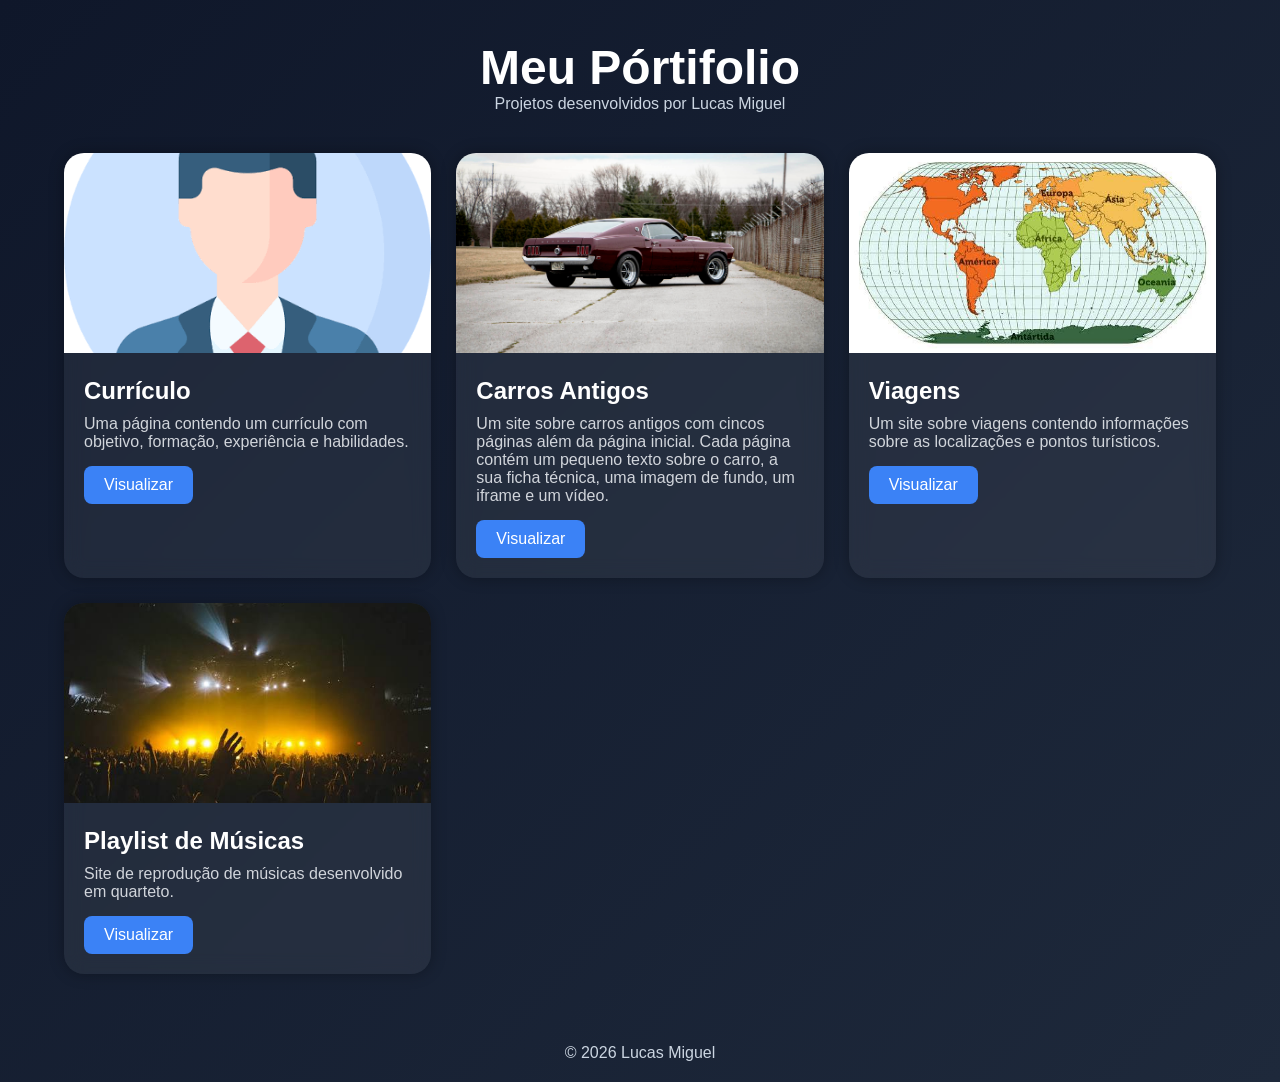
<file: index.html>
<!DOCTYPE html>
<html lang="pt-BR">
  <head>
     <meta charset="UTF-8">
     <meta name="viewport" content="width=device-width, initial-scale=1.0">
     <title>Pórtifolio de Lucas Miguel</title>
     <link rel="stylesheet" href="style.css">
  </head>
  <body>
    <header>
      <h1>Meu Pórtifolio</h1>
      <p>Projetos desenvolvidos por Lucas Miguel</p>
    </header>
    <section class="projetos">
        <div class="card">
          <img src="./curriculo/img/repositorio.png" alt="">
          <div class="info">
            <h2>Currículo</h2>
            <p>Uma página contendo um currículo com objetivo, formação, experiência e habilidades.</p>
            <a href="./curriculo/index.html">Visualizar</a>
          </div>
        </div>
      <div class="card">
          <img src="./carros antigos/carros antigos/img/mustang.img" alt="">
          <div class="info">
              <h2>Carros Antigos</h2>
              <p>Um site sobre carros antigos com cincos páginas além da página inicial. Cada página contém um pequeno texto sobre o carro, a sua ficha técnica, uma imagem de fundo, um iframe e um vídeo.</p>
              <a href="./carros antigos/carros antigos/index.html">Visualizar</a>
          </div>
      </div>
      <div class="card">
          <img src="./paises/paises/viagem/img/repositorio.jpg" alt="">
          <div class="info">
              <h2>Viagens</h2>
              <p>Um site sobre viagens contendo informações sobre as localizações e pontos turísticos.</p>
              <a href="./paises/paises/viagem/index.html">Visualizar</a>
          </div>
      </div>
      <div class="card">
          <img src="./Projeto-Playlist-de-Músicas-CSS-main/img/repositorio.jpg" alt="">
          <div class="info">
              <h2>Playlist de Músicas</h2>
              <p>Site de reprodução de músicas desenvolvido em quarteto.</p>
              <a href="./Projeto-Playlist-de-Músicas-CSS-main/index.html">Visualizar</a>
          </div>
      </div>
    </section>
    <footer>
      <p>© 2026 Lucas Miguel</p>
    </footer>
  </body>
</html>
</file>
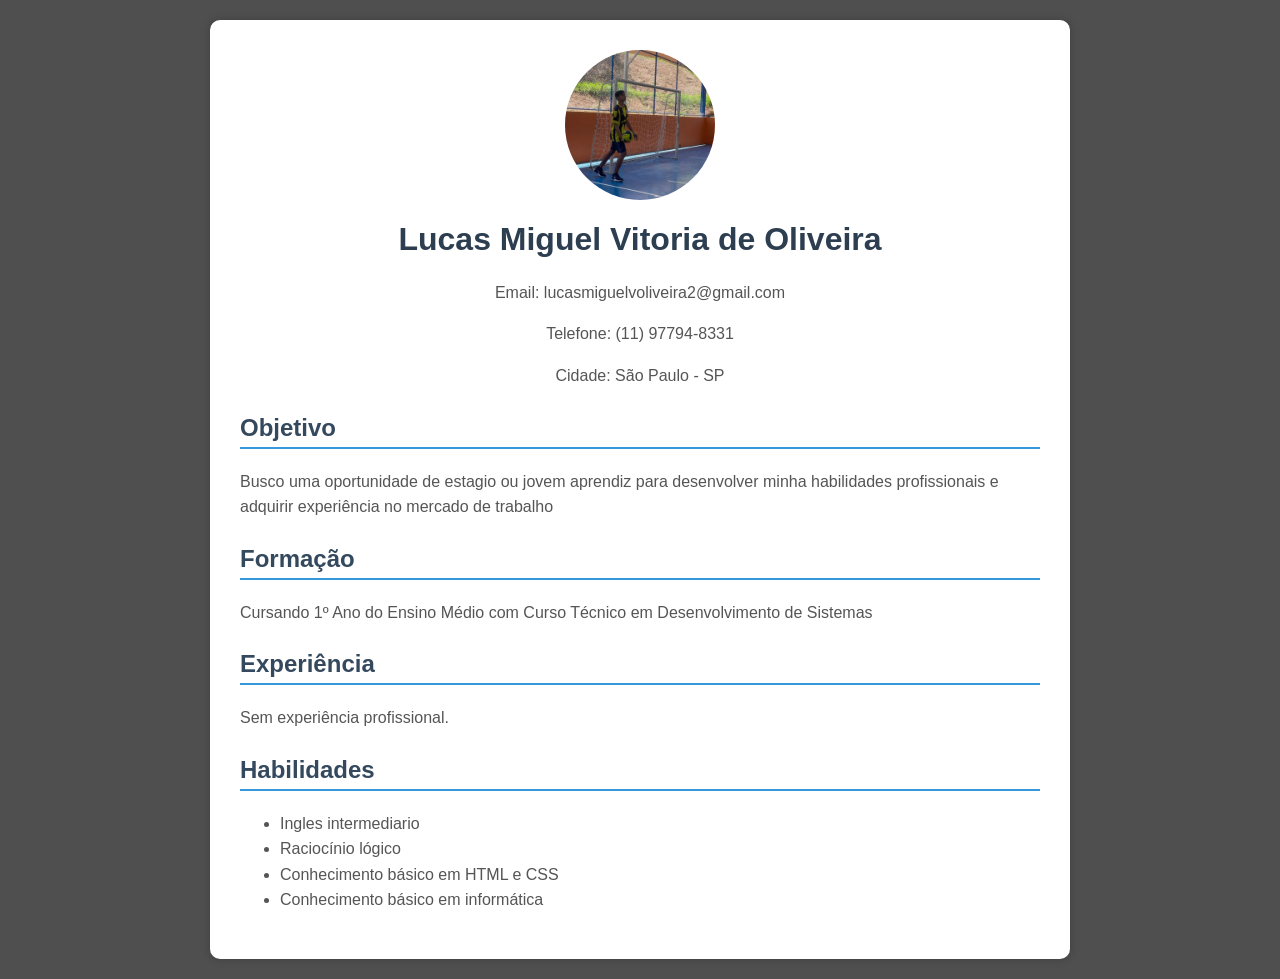
<file: curriculo/index.html>
<!DOCTYPE html>
<html lang="pt-BR">
<head>
  <meta charset="UTF-8">
  <meta name="viewport" content="width=device-width, initial-scale=1.0">
  <title>Currículo</title>
  <link rel="stylesheet" href="./css/style.css">
  <link rel="stylesheet" href="./css/lucas.css">
</head>
<body>
  <div class="curriculo">
    <img class="foto" src="./img/lucasimg.jpeg" alt="">
    <h1>Lucas Miguel Vitoria de Oliveira</h1>
    <div class="info">
      <p>Email: lucasmiguelvoliveira2@gmail.com</p>
      <p>Telefone: (11) 97794-8331</p>
      <p>Cidade: São Paulo - SP</p>
    </div>
    <h2>Objetivo</h2>
    <p>
      Busco uma oportunidade de estagio ou jovem aprendiz para desenvolver minha habilidades profissionais e adquirir experiência no mercado de trabalho
    </p>

    <h2>Formação</h2>
    <p>Cursando 1º Ano do Ensino Médio com Curso Técnico em Desenvolvimento de Sistemas</p>

    <h2>Experiência</h2>
    <p>Sem experiência profissional.</p>

    <h2>Habilidades</h2> 
    <ul>
      <li>Ingles intermediario</li>
      <li>Raciocínio lógico</li>
      <li>Conhecimento básico em HTML e CSS</li>
      <li>Conhecimento básico em informática</li>
    </ul>
  </div>
</body>
</html>
</html>
</file>
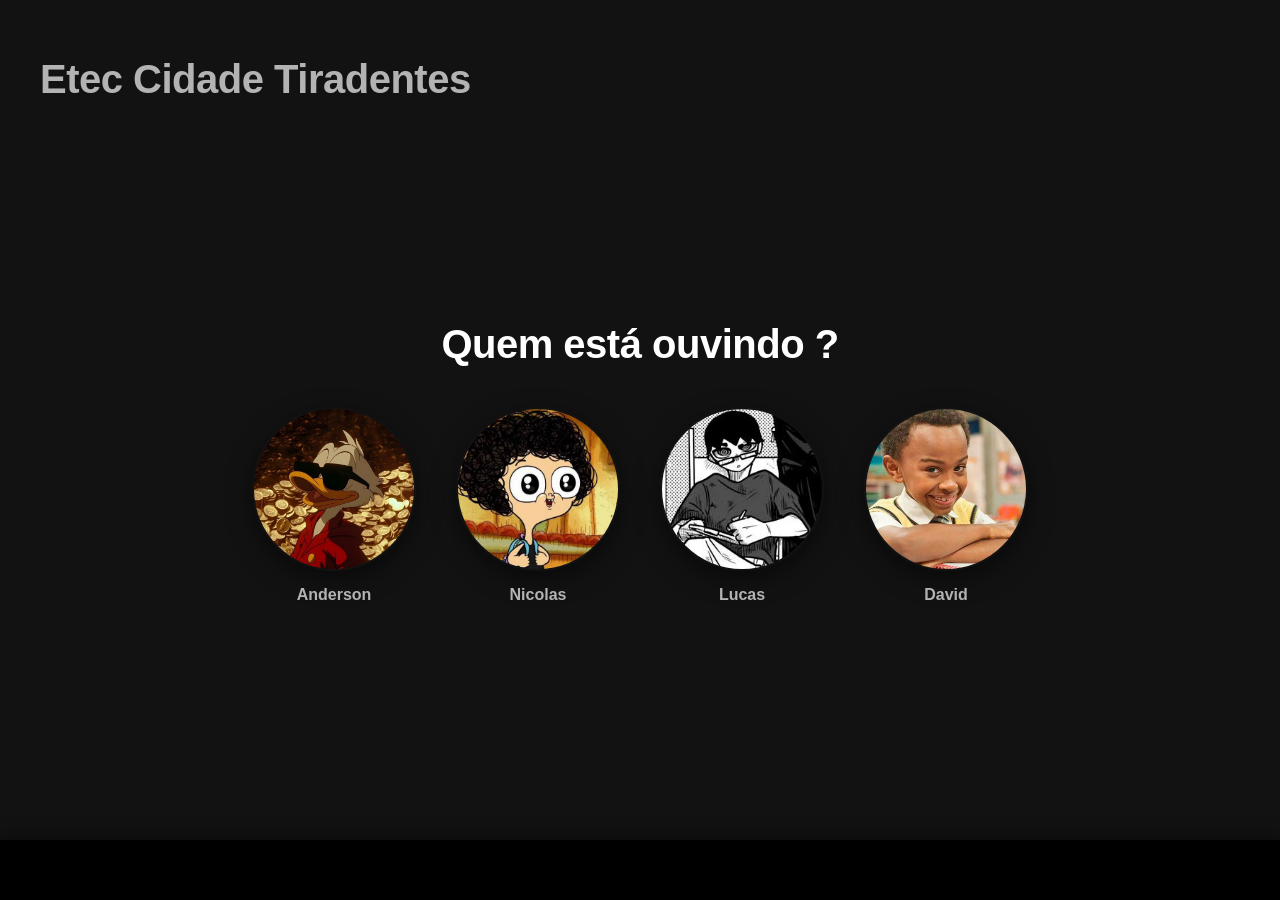
<file: Projeto-Playlist-de-Músicas-CSS-main/index.html>
<!DOCTYPE html>
<html lang="en">
<head>
    <link rel="stylesheet" href="./CSS/style da pagina index.css">
    <meta charset="UTF-8">
    <meta name="viewport" content="width=device-width, initial-scale=1.0">
    <title>Selecione o perfil</title>
</head>
<body>
    <div class="Etec">
    <h1>Etec Cidade Tiradentes</h1>
    </div>
    
           <h1>Quem está ouvindo ?</h1>
    <div class="seleção-perfil">

        <div class="perfils">
            <a href="./html/Anderson.html" class="perfil card">
                <div class="avatar">
                    <img src="./Foto Perfil/Perfil Anderson.jpg" alt="Anderson">
                </div>
                <span>Anderson</span>
            </a>
            
            <a href="./html/Nicolas.html" class="perfil card">
                <div class="avatar">
                    <img src="./Foto Perfil/Perfil Nicolas.webp" alt="Nicolas">
                </div>
                <span>Nicolas</span>
            </a>

            <a href="./html/Lucas.html" class="perfil card">
                <div class="avatar">
                    <img src="./Foto Perfil/Perfil Lucas.jpg" alt="Lucas">
                </div>
                <span>Lucas</span>
            </a>

            <a href="./html/David.html" class="perfil card">
                <div class="avatar">
                    <img src="./Foto Perfil/Perfil David.webp" alt="David">
                </div>
                <span>David</span>
            </a>
    </div>
    <div class="footer-barra">
    </div>
</body>
</html>
</file>
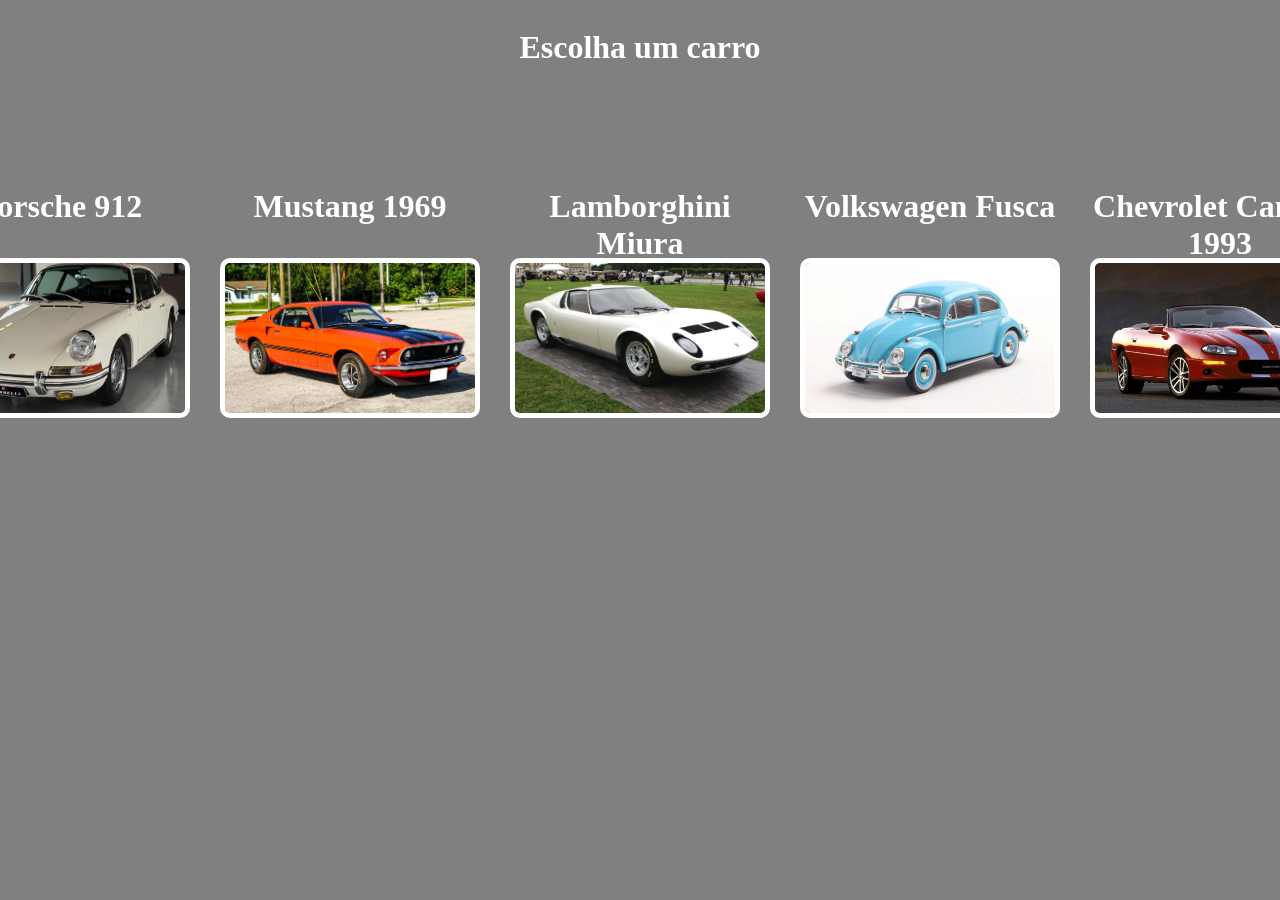
<file: carros antigos/carros antigos/index.html>
<!DOCTYPE html>
<html lang="en">
<head>
   <meta charset="UTF-8">
   <meta name="viewport" content="width=device-width, initial-scale=1.0">
   <title>Carros Antigos</title>
   <link rel="stylesheet" href="./css/style.css">
   <link rel="stylesheet" href="./css/index.css">
</head>
<body>
   <h1>Escolha um carro</h1>
   <div class="container">
     <div class="card">
       <h1>Porsche 912</h1>
       <a href="./porsche.html">
          <img src="./img/index/porsche index.img" alt="">
       </a>
     </div>
     <div class="card">
       <h1>Mustang 1969</h1>
       <a href="./mustang.html">
          <img src="./img/index/mustang index.webp" alt="">
       </a>
     </div>
     <div class="card">  
       <h1>Lamborghini Miura</h1>
       <a href="./miura.html">
          <img src="./img/index/miura index.img" alt="">
       </a>
     </div>
     <div class="card">  
       <h1>Volkswagen Fusca</h1>
       <a href="./fusca.html">
          <img src="./img/index/fusca index.img" alt=""> 
       </a>
     </div>
     <div class="card">  
       <h1>Chevrolet Camaro 1993</h1>
       <a href="./camaro.html">
          <img src="./img/index/camaro index.img" alt=""> 
       </a>
     </div>
   </div>
</body>
</html>
</file>
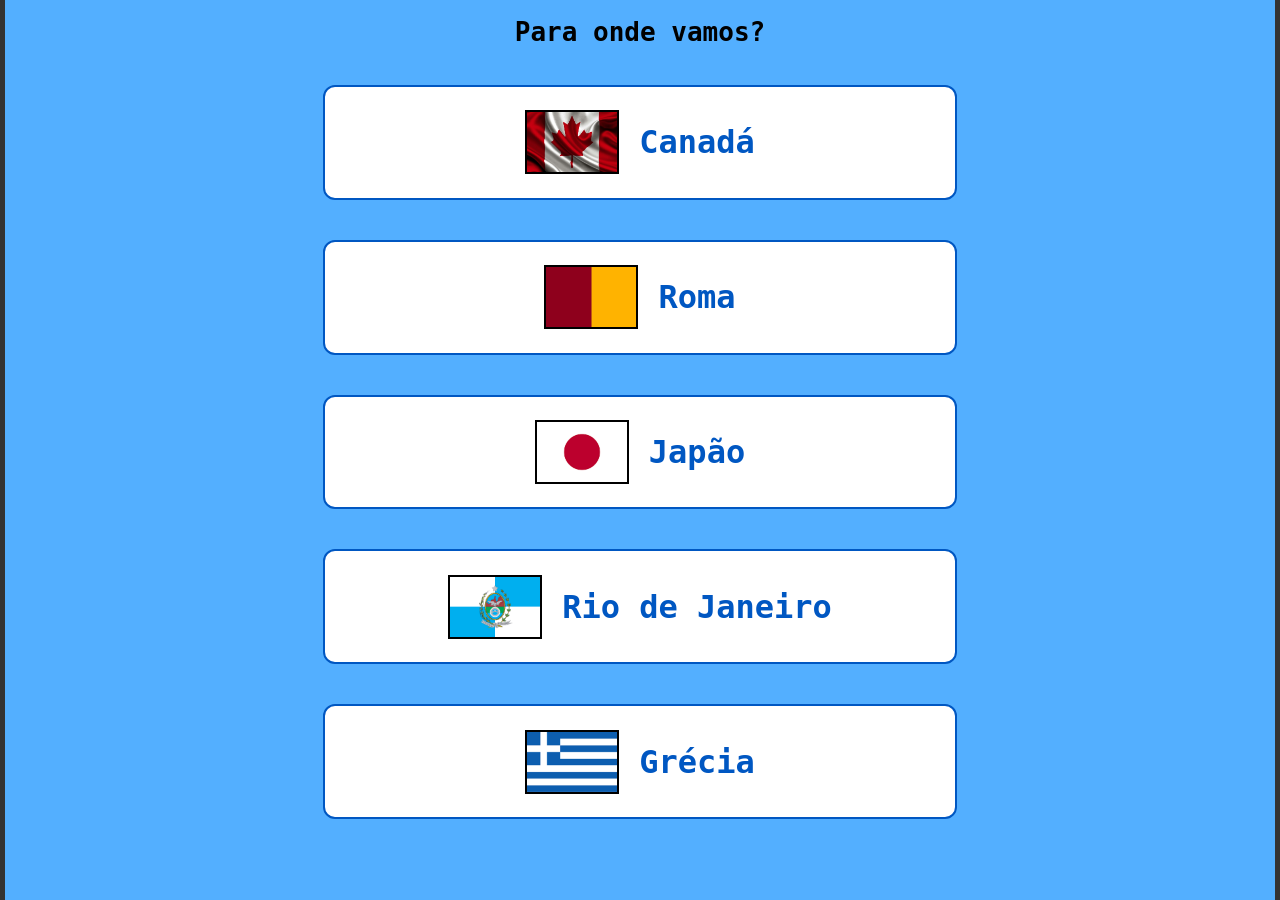
<file: paises/paises/viagem/index.html>
<!DOCTYPE html>
<html lang="pt-BR">
<head>
    <meta charset="UTF-8">
    <meta name="viewport" content="width=device-width, initial-scale=1.0">
    <title>Viagens pelo Mundo</title>
    <link rel="stylesheet" href="css/style.css">
    <link rel="stylesheet" href="css/index.css">
</head>
<body>

    <header>
        <h1>Para onde vamos?</h1>
    </header>
        <a class="canadaIndex" href="./canada.html">
            <img src="./img/bandeiras/canada.jpg" alt="">
            <h1>Canadá</h1>
        </a>
        <a class="romaIndex" href="./roma.html">
            <img src="img/bandeiras/roma.png" alt="">
            <h1>Roma</h1>
        </a>
        <a class="japaoIndex" href="japão.html">
            <img src="img/bandeiras/japao.png" alt="">
            <h1>Japão</h1>
        </a>
        <a class="rioIndex" href="rio.html">
            <img src="img/bandeiras/rio de janeiro.png" alt="">
            <h1>Rio de Janeiro</h1>
        </a>
        <a class="greciaIndex" href="grecia.html">
            <img src="img/bandeiras/grecia.png" alt="">
            <h1>Grécia</h1>
        </a>
</body>
</html>
</file>
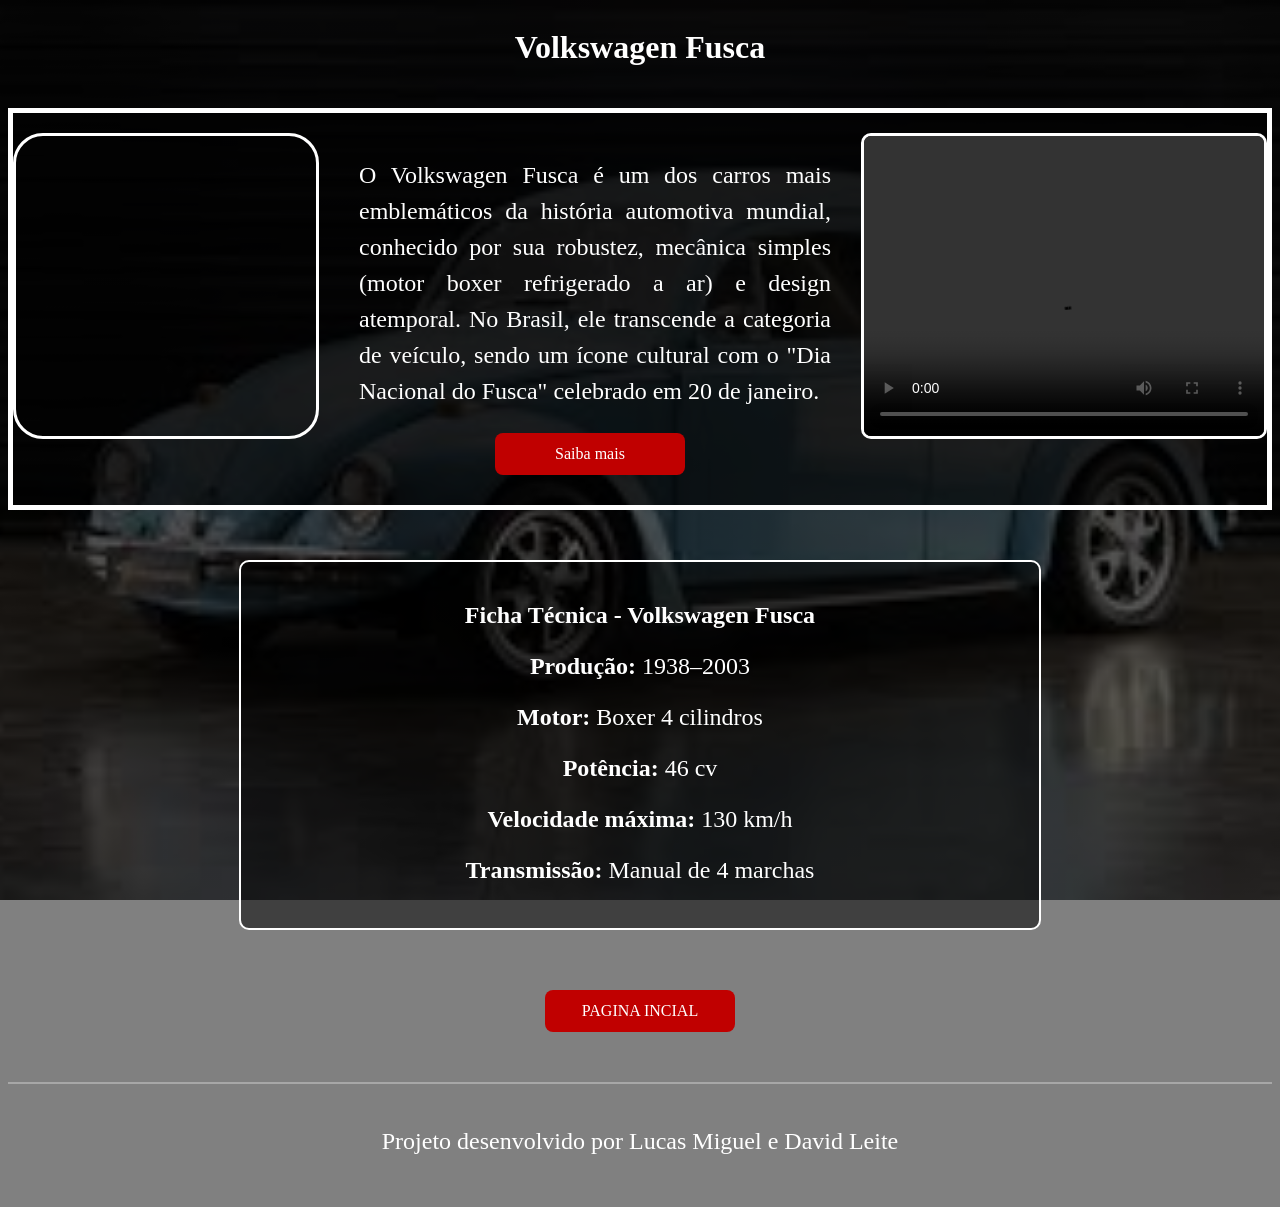
<file: carros antigos/carros antigos/fusca.html>
<!DOCTYPE html>
<html lang="en"
 <head>
   <meta Charset="UTF-8">
   <meta name="viewport" content="width=device-witdh, initial scale=1.0">
   <title>volkswagen fusca </title>
   <link rel="stylesheet" href="./css/style.css">
   <link rel="stylesheet" href="./css/button.css">
   <link rel="stylesheet" href="./css/fusca.css">
 </head>
 <body>
   <h1>Volkswagen Fusca</h1>
   <div class="container">
     <iframe src="https://www.carrobrasil.com.br/noticia/a-historia-do-fusca-no-brasil"></iframe>
     <div class="conteudo">
       <p>O Volkswagen Fusca é um dos carros mais emblemáticos
       da história automotiva mundial, conhecido por sua robustez, 
       mecânica simples (motor boxer refrigerado a ar) e design atemporal.
       No Brasil, ele transcende a categoria de veículo, sendo um ícone cultural com o
       "Dia Nacional do Fusca" celebrado em 20 de janeiro. </p>
       <a href="https://www.instacarro.com/blog/mercado-automotivo/historia-do-fusca">Saiba mais</a>
     </div>
     <video controls>
     <source src="./video/fusca.mp4">
     </video>
   </div>
   <div class="ficha">
     <h2>Ficha Técnica - Volkswagen Fusca</h2>
     <p><strong>Produção:</strong> 1938–2003</p>
     <p><strong>Motor:</strong> Boxer 4 cilindros</p>
     <p><strong>Potência:</strong> 46 cv</p>
     <p><strong>Velocidade máxima:</strong> 130 km/h</p>
     <p><strong>Transmissão:</strong> Manual de 4 marchas</p>
   </div>
   <a href="./index.html"class="botao">PAGINA INCIAL</a>
   <footer>
     <p>Projeto desenvolvido por Lucas Miguel e David Leite</p>
   </footer>
 </body>
</html>
</file>
<file: style.css>
*{
    margin:0;
    padding:0;
    box-sizing:border-box;
    font-family:'Segoe UI', sans-serif;
}

body{
    background:linear-gradient(135deg,#0f172a,#1e293b);
    min-height:100vh;
    color:white;
}

header{
    text-align:center;
    padding:40px 20px;
}

header h1{
    font-size:3rem;
}

header p{
    color:#cbd5e1;
}

.projetos{
    width:90%;
    max-width:1200px;
    margin:auto;
    display:grid;
    grid-template-columns:repeat(auto-fit,minmax(280px,1fr));
    gap:25px;
    padding-bottom:50px;
}

.card{
    background:#ffffff10;
    backdrop-filter:blur(10px);
    border-radius:20px;
    overflow:hidden;
    box-shadow:0 0 15px rgba(0,0,0,0.3);
    transition:.3s;
}

.card:hover{
    transform:translateY(-10px);
}

.card img{
    width:100%;
    height:200px;
    object-fit:cover;
}

.info{
    padding:20px;
}

.info h2{
    margin-bottom:10px;
}

.info p{
    color:#d1d5db;
    margin-bottom:15px;
}

.info a{
    text-decoration:none;
    background:#3b82f6;
    color:white;
    padding:10px 20px;
    border-radius:8px;
    display:inline-block;
    transition: 0.3s;
}

.info a:hover{
    transform: scale(1.3);
    background:#2563eb;
}

footer{
    text-align:center;
    padding:20px;
    color:#cbd5e1;
}
</file>
<file: curriculo/css/style.css>
body {
    font-family: Arial, sans-serif;
    background-color: #4f4f4f;
    margin: 0;
    padding: 20px;
  }
  
  h1 {
    text-align: center;
    color: #2c3e50;
  }
  
  h2 {
    color: #34495e;
    border-bottom: 2px solid #3498db;
    padding-bottom: 5px;
    margin-top: 25px;
  }
  

  p, li {
    color: #555;
    line-height: 1.6;
  }
</file>
<file: curriculo/css/lucas.css>
.curriculo {
    background-color: white;
    max-width: 800px;
    margin: auto;
    padding: 30px;
    border-radius: 10px;
    box-shadow: 0 0 10px rgba(0,0,0,0.2);
  }
  
  .foto {
    width: 150px;
    height: 150px;
    border-radius: 50%;
    display: block;
    margin: auto;
    object-fit: cover;
  }
    .info {
    text-align: center;
  }
  
  p, li {
    color: #555;
    line-height: 1.6;
  }
  
 .voltar{
    position: fixed;
    top: 20px;
    left: 30px;
    color: rgb(0, 0, 0);
    border: 1px solid;
    text-decoration: none;
    background-color: aliceblue;
    width: 100px;
    height: 20px;
    text-align: center;
    border-radius: 10px;
    cursor: pointer;
}

.voltar:hover{
  transform: scale(1.1);
}
</file>
<file: Projeto-Playlist-de-Músicas-CSS-main/CSS/style da pagina index.css>
/* Configurações Gerais e Modo Escuro */
body {
    background-color: #121212; /* Fundo escuro clássico */
    color: #ffffff;
    margin: 0;
    display: flex;
    flex-direction: column;
    align-items: center;
    justify-content: center;
    min-height: 100vh;
    font-family: 'Montserrat', -apple-system, BlinkMacSystemFont, 'Segoe UI', Roboto, sans-serif;
}

/* Título Principal */
h1 {
    font-size: 2.5rem;
    font-weight: 700;
    margin-bottom: 2.5rem;
    letter-spacing: -0.5px;
}

/* Posicionamento do Logo/Texto Etec */
.Etec {
    position: absolute;
    top: 30px;
    left: 40px;
    font-size: 1.1rem;
    font-weight: 600;
    color: #b3b3b3;
}

/* Container dos Perfis */
.perfils {
    display: flex;
    flex-direction: row;
    gap: 40px;
    justify-content: center;
    flex-wrap: wrap;
    padding: 0 20px;
}

/* Card de Cada Perfil */
.perfil.card {
    display: flex;
    flex-direction: column;
    align-items: center;
    text-decoration: none;
    cursor: pointer;
    transition: transform 0.3s cubic-bezier(0.34, 1.56, 0.64, 1);
}

/* Efeito de Zoom Suave ao passar o mouse no card */
.perfil.card:hover {
    transform: scale(1.08);
}

/* Avatar Circular */
.avatar {
    width: 160px;
    height: 160px;
    border-radius: 50%;
    overflow: hidden;
    margin-bottom: 15px;
    box-shadow: 0 8px 24px rgba(0, 0, 0, 0.5);
    border: 2px solid transparent;
    transition: border-color 0.3s ease, box-shadow 0.3s ease;
}

/* Detalhe: Quando passar o mouse no card, o avatar ganha uma borda discreta */
.perfil.card:hover .avatar {
    border-color: #ffffff;
    box-shadow: 0 12px 32px rgba(0, 0, 0, 0.7);
}

.avatar img {
    width: 100%;
    height: 100%;
    object-fit: cover;
}

/* Nome do Perfil */
.perfil.card span {
    color: #b3b3b3;
    font-size: 1rem;
    font-weight: 600;
    transition: color 0.3s ease;
}

/* Nome do perfil acende em branco no hover */
.perfil.card:hover span {
    color: #ffffff;
}

/* Barra Inferior (Footer) */
.footer-barra {
    background-color: #000000;
    width: 100%;
    height: 60px;
    display: flex;
    align-items: center;
    justify-content: center;
    position: fixed;
    bottom: 0;
    left: 0;
    color: #727272;
    font-size: 0.85rem;
    box-shadow: 0 -4px 20px rgba(0,0,0,0.4);
}
</file>
<file: carros antigos/carros antigos/css/style.css>
body {
    display: flex;
    flex-direction: column;
    justify-content: center;
    background-color: gray;
    font-family: Georgia, 'Times New Roman', Times, serif;
}
    img{
        height: 300px;
        width: 400px;
        border: 5px solid;
        border-radius: 50px;
    }
    h1{
        text-align: center;
    }
    p{
        font-size: 24px;
        text-align: center;
    }
    iframe{
        height: 300px;
        width: 400px;
        border-radius: 30px;
        border: 3px solid rgb(255, 255, 255);
    }
    video{
        height: 300px;
        width: 400px;
        border: 3px solid;
        border-radius: 10px;
    }
</file>
<file: carros antigos/carros antigos/css/index.css>
body{
    display: flex;
    align-items: center;
    justify-content: center;
}

.container{
    margin-top: 100px;
    display: flex;
    justify-content: space-around;
    align-items: center;
    gap: 30px;
    flex-wrap: nowrap;
}

.container a{
    text-decoration: none;
    text-align: center;
    color: white;
}

.card{
    text-align: center;
}

.card img{
    width: 250px;
    height: 150px;
    object-fit: cover;
    border-radius: 10px;
    transition: 0.3s;
}

.card h1{
    height: 60px;
    margin: 0 0 10px 0;
}
.card img:hover{
    transform: scale(1.1);
    box-shadow: 0 0 20px #00BFFF;
}
h1{
    text-align: center;
    color: white;
}
</file>
<file: paises/paises/viagem/css/style.css>
body{
    display: flex;
    background-color: rgb(83, 175, 255);
    flex-direction: column;
    margin: 0;
    box-shadow: inset 5px 0 0 #333,
    inset -5px 0 0 #333;
    padding: 0 20px;
    min-height: 100vh;
}
h1{
    text-align: center;
    font-family: monospace;
}
p{
    font-family: Arial, Helvetica, sans-serif;
}
img{
    border-color: black;
    background-color: black;
    border: 5px solid;
    width: 450px;
    height: 350px;
}
</file>
<file: paises/paises/viagem/css/index.css>
.canadaIndex{
    width: 600px;
    margin: 20px auto;
    display:flex;
    justify-content: center;
    align-items:center;
    gap:20px;
    text-decoration:none;
    color:#0057c2;
    border:2px solid #0057c2;
    border-radius:12px;
    padding:15px;
    margin-bottom:20px;
    background:white;
    transition:0.3s;
}

.canadaIndex:hover{
    transform:scale(1.03);
}

.canadaIndex img{
    border: 2px solid black;
    width:90px;
    height:60px;
    object-fit:cover;
}

.canadaIndex h1{
    font-size:32px;
    font-weight:bold;
}

.romaIndex{
    width: 600px;
    margin: 20px auto;
    display:flex;
    justify-content: center;
    align-items:center;
    gap:20px;
    text-decoration:none;
    color:#0057c2;
    border:2px solid #0057c2;
    border-radius:12px;
    padding:15px;
    margin-bottom:20px;
    background:white;
    transition:0.3s;
}

.romaIndex:hover{
    transform:scale(1.03);
}

.romaIndex img{
    border: 2px solid black;
    width:90px;
    height:60px;
    object-fit:cover;
}

.romaIndex h1{
    font-size:32px;
    font-weight:bold;
}

.japaoIndex{
    width: 600px;
    margin: 20px auto;
    display:flex;
    justify-content: center;
    align-items:center;
    gap:20px;
    text-decoration:none;
    color:#0057c2;
    border:2px solid #0057c2;
    border-radius:12px;
    padding:15px;
    margin-bottom:20px;
    background:white;
    transition:0.3s;
}

.japaoIndex:hover{
    transform:scale(1.03);
}

.japaoIndex img{
    border: 2px solid black;
    width:90px;
    height:60px;
    object-fit:cover;
}

.japaoIndex h1{
    font-size:32px;
    font-weight:bold;
}

.rioIndex{
    width: 600px;
    margin: 20px auto;
    display:flex;
    justify-content: center;
    align-items:center;
    gap:20px;
    text-decoration:none;
    color:#0057c2;
    border:2px solid #0057c2;
    border-radius:12px;
    padding:15px;
    margin-bottom:20px;
    background:white;
    transition:0.3s;
}

.rioIndex:hover{
    transform:scale(1.03);
}

.rioIndex img{
    border: 2px solid black;
    width:90px;
    height:60px;
    object-fit:cover;
}

.rioIndex h1{
    font-size:32px;
    font-weight:bold;
}

.greciaIndex{
    width: 600px;
    margin: 20px auto;
    display:flex;
    justify-content: center;
    align-items:center;
    gap:20px;
    text-decoration:none;
    color:#0057c2;
    border:2px solid #0057c2;
    border-radius:12px;
    padding:15px;
    margin-bottom:20px;
    background:white;
    transition:0.3s;
}

.greciaIndex:hover{
    transform:scale(1.03);
}

.greciaIndex img{
    border: 2px solid black;
    width:90px;
    height:60px;
    object-fit:cover;
}

.greciaIndex h1{
    font-size:32px;
    font-weight:bold;
}
</file>
<file: carros antigos/carros antigos/css/button.css>
a{
    display: flex;
    justify-content: center;
    margin: 10px auto;    
    text-align: center;
    padding: 12px 10px;
    border-radius: 8px;
    width: 170px;
    background-color: #c00000;
    color: white;
    text-decoration: none;
    transition: 0.3s;
}
a:hover{
    transform: scale(1.1);
}
</file>
<file: carros antigos/carros antigos/css/fusca.css>
body{
    background-image:linear-gradient(
        rgba(0, 0, 0, 0.8),
        rgba(0, 0, 0, 0.6)
    ), url(../img/fusca.img);
    background-position: center;
    background-attachment: fixed;
    background-size: cover;
    gap: 20px;
}
h1{
   display: flex;
   justify-content: center;
   color: white;
}
.container{
    display: flex;
    align-items: center;
    justify-content: space-around;
    background-color: rgba(0, 0, 0, 0.6);
    color: white;
    align-items: flex-start;
    position: relative;
    gap: 30px;
    border: 5px solid;
    padding: 20px 0;
    transition: 0.3s;
}
.container:hover{
    transform: scale(1.01);
    box-shadow: 0 0 30px rgba( 255, 255, 255,0.8);
}
.container p{
    position: relative;
    margin-left: 10px;
    text-align: justify;
    line-height: 1.5;
}
.ficha{
    width: 60%;
    margin: 30px auto;
    padding: 20px;
    background-color: rgba(0,0,0,0.5);
    border: 2px solid white;
    border-radius: 10px;
    color: white;
    text-align: center;
    transition: 0,3s;
}
.ficha:hover{
    transform: scale(1.01);
    box-shadow: 0 0 30px rgba( 255, 255, 255,0.8);
}
footer{
    text-align: center;
    color: white;
    padding: 20px;
    margin-top: 20px;
    border-top: 2px solid rgba(255,255,255,0.3);
}
</file>
